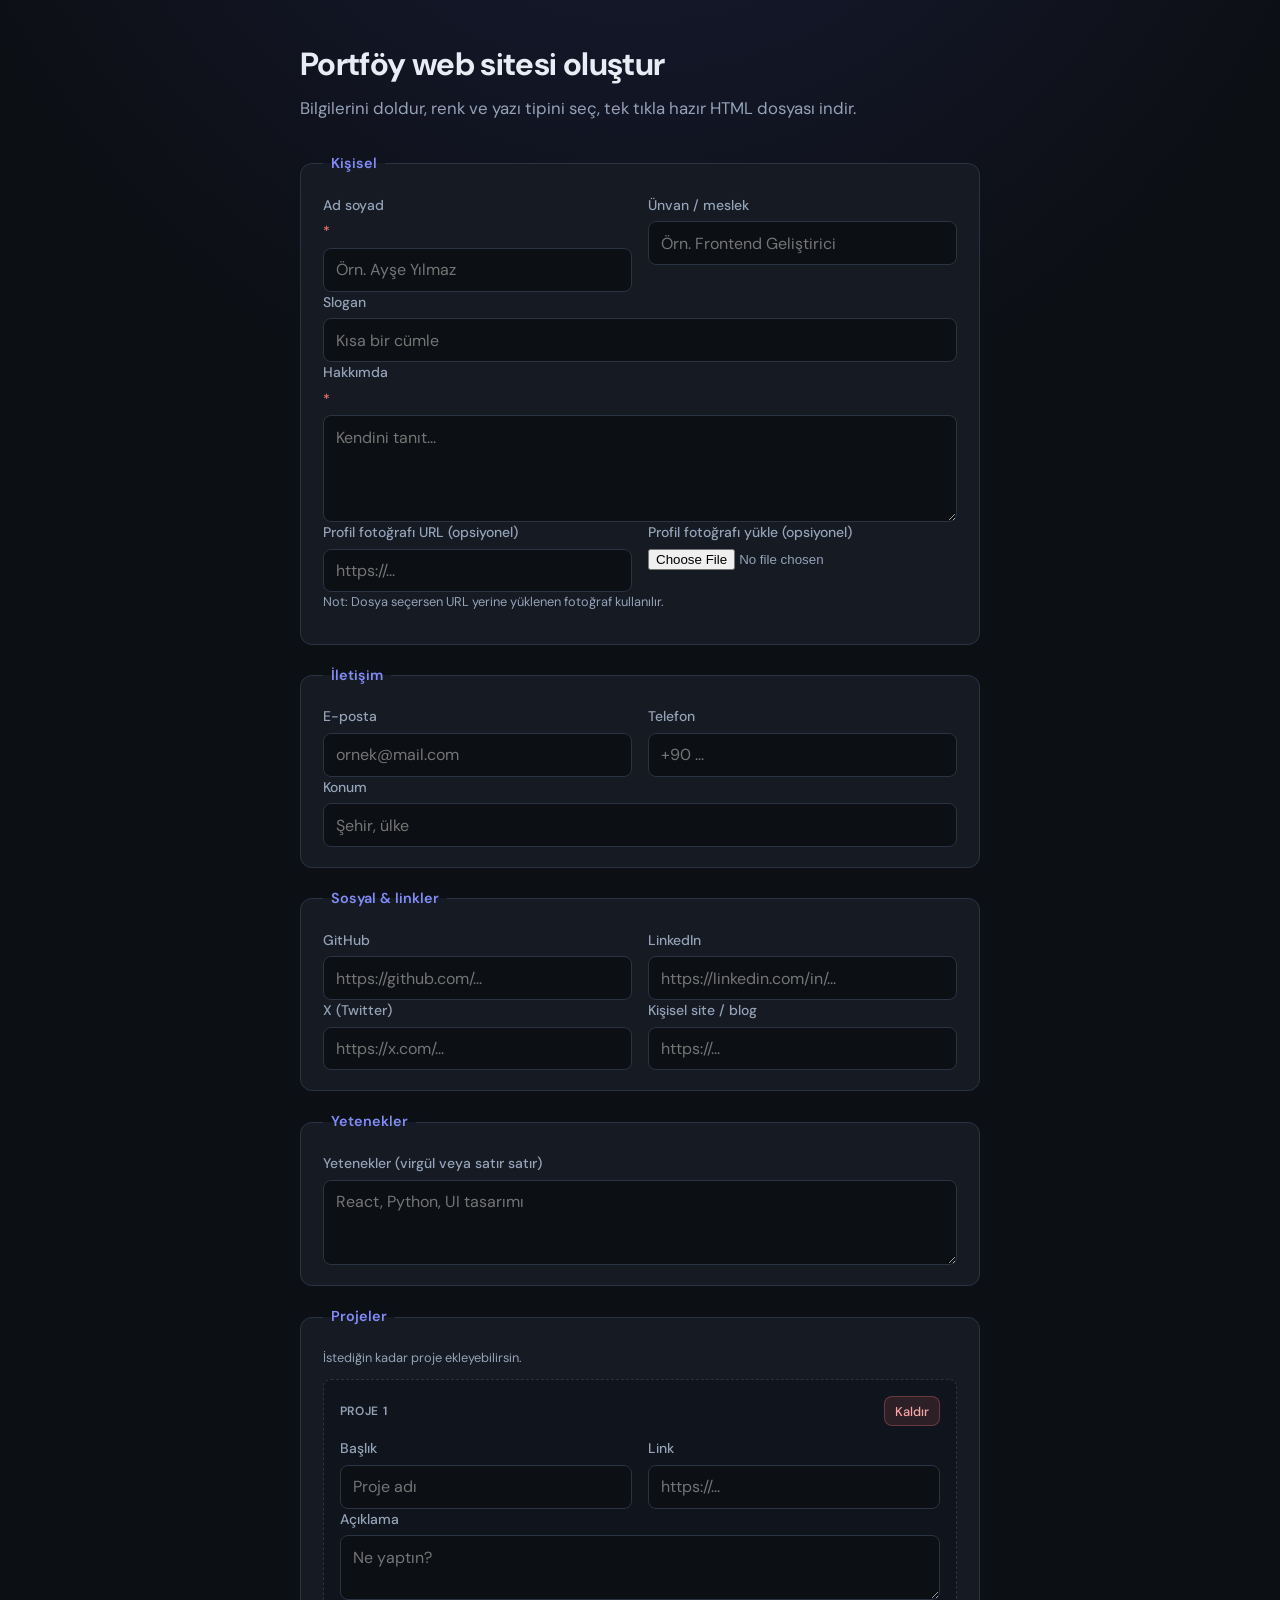
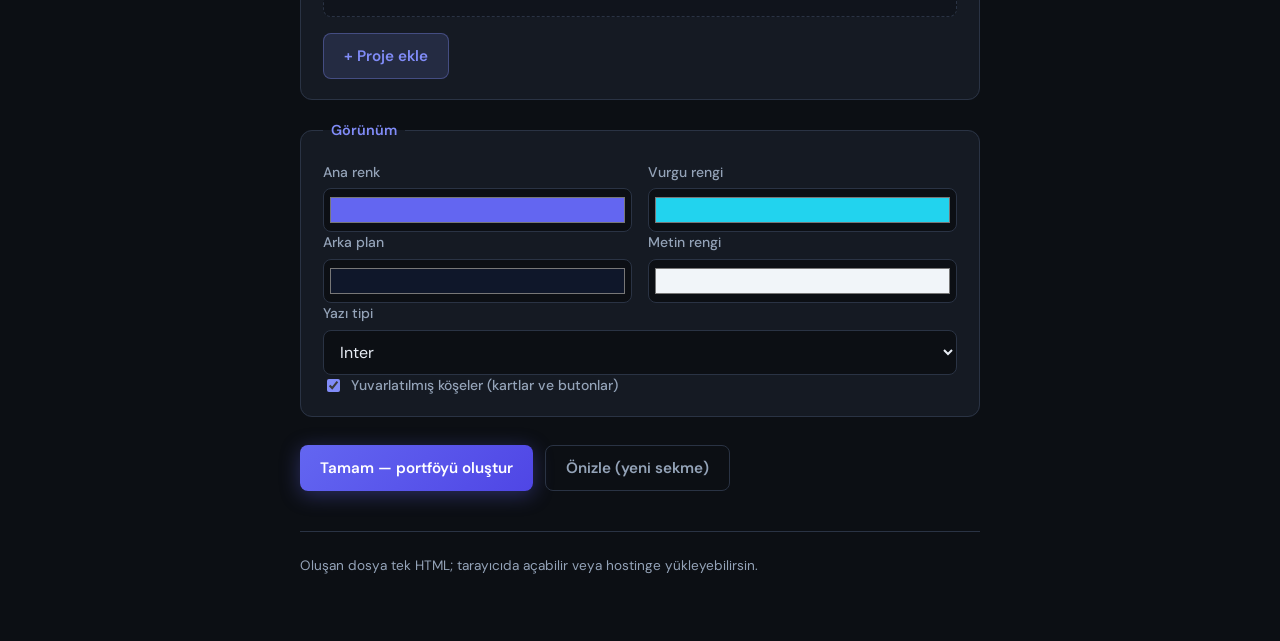
<file: portföy websitem/index.html>
<!DOCTYPE html>
<html lang="tr">
<head>
  <meta charset="UTF-8" />
  <meta name="viewport" content="width=device-width, initial-scale=1.0" />
  <title>Portföy Oluşturucu</title>
  <link rel="preconnect" href="https://fonts.googleapis.com" />
  <link rel="preconnect" href="https://fonts.gstatic.com" crossorigin />
  <link href="https://fonts.googleapis.com/css2?family=DM+Sans:ital,opsz,wght@0,9..40,400;0,9..40,600;0,9..40,700;1,9..40,400&family=JetBrains+Mono:wght@400;500&display=swap" rel="stylesheet" />
  <link rel="stylesheet" href="styles.css" />
</head>
<body>
  <div class="layout">
    <header class="header">
      <h1>Portföy web sitesi oluştur</h1>
      <p class="lead">Bilgilerini doldur, renk ve yazı tipini seç, tek tıkla hazır HTML dosyası indir.</p>
    </header>

    <form id="portfolio-form" class="form" novalidate>
      <fieldset class="card">
        <legend>Kişisel</legend>
        <div class="grid-2">
          <label>
            Ad soyad <span class="req">*</span>
            <input type="text" name="fullName" required placeholder="Örn. Ayşe Yılmaz" />
          </label>
          <label>
            Ünvan / meslek
            <input type="text" name="jobTitle" placeholder="Örn. Frontend Geliştirici" />
          </label>
        </div>
        <label>
          Slogan
          <input type="text" name="tagline" placeholder="Kısa bir cümle" />
        </label>
        <label>
          Hakkımda <span class="req">*</span>
          <textarea name="bio" rows="4" required placeholder="Kendini tanıt..."></textarea>
        </label>
        <div class="grid-2">
          <label>
            Profil fotoğrafı URL (opsiyonel)
            <input type="url" name="photoUrl" placeholder="https://..." />
          </label>
          <label>
            Profil fotoğrafı yükle (opsiyonel)
            <input type="file" name="photoFile" accept="image/*" />
          </label>
        </div>
        <p class="hint">Not: Dosya seçersen URL yerine yüklenen fotoğraf kullanılır.</p>
      </fieldset>

      <fieldset class="card">
        <legend>İletişim</legend>
        <div class="grid-2">
          <label>
            E-posta
            <input type="email" name="email" placeholder="ornek@mail.com" />
          </label>
          <label>
            Telefon
            <input type="tel" name="phone" placeholder="+90 ..." />
          </label>
        </div>
        <label>
          Konum
          <input type="text" name="location" placeholder="Şehir, ülke" />
        </label>
      </fieldset>

      <fieldset class="card">
        <legend>Sosyal & linkler</legend>
        <div class="grid-2">
          <label>
            GitHub
            <input type="url" name="github" placeholder="https://github.com/..." />
          </label>
          <label>
            LinkedIn
            <input type="url" name="linkedin" placeholder="https://linkedin.com/in/..." />
          </label>
        </div>
        <div class="grid-2">
          <label>
            X (Twitter)
            <input type="url" name="twitter" placeholder="https://x.com/..." />
          </label>
          <label>
            Kişisel site / blog
            <input type="url" name="website" placeholder="https://..." />
          </label>
        </div>
      </fieldset>

      <fieldset class="card">
        <legend>Yetenekler</legend>
        <label>
          Yetenekler (virgül veya satır satır)
          <textarea name="skills" rows="3" placeholder="React, Python, UI tasarımı"></textarea>
        </label>
      </fieldset>

      <fieldset class="card">
        <legend>Projeler</legend>
        <p class="hint">İstediğin kadar proje ekleyebilirsin.</p>
        <div id="projects-container"></div>
        <button type="button" class="btn btn-secondary" id="add-project">+ Proje ekle</button>
      </fieldset>

      <fieldset class="card">
        <legend>Görünüm</legend>
        <div class="grid-2">
          <label>
            Ana renk
            <input type="color" name="colorPrimary" value="#6366f1" />
          </label>
          <label>
            Vurgu rengi
            <input type="color" name="colorAccent" value="#22d3ee" />
          </label>
        </div>
        <div class="grid-2">
          <label>
            Arka plan
            <input type="color" name="colorBg" value="#0f172a" />
          </label>
          <label>
            Metin rengi
            <input type="color" name="colorText" value="#f1f5f9" />
          </label>
        </div>
        <label>
          Yazı tipi
          <select name="fontFamily">
            <option value="Inter">Inter</option>
            <option value="Roboto">Roboto</option>
            <option value="Poppins">Poppins</option>
            <option value="Montserrat">Montserrat</option>
            <option value="Playfair Display">Playfair Display</option>
            <option value="Merriweather">Merriweather</option>
            <option value="DM Sans">DM Sans</option>
            <option value="system-ui">Sistem varsayılanı</option>
          </select>
        </label>
        <label class="checkbox-row">
          <input type="checkbox" name="rounded" checked />
          Yuvarlatılmış köşeler (kartlar ve butonlar)
        </label>
      </fieldset>

      <div class="actions">
        <button type="submit" class="btn btn-primary" id="submit-btn">Tamam — portföyü oluştur</button>
        <button type="button" class="btn btn-ghost" id="preview-btn">Önizle (yeni sekme)</button>
      </div>
    </form>

    <footer class="footer">
      <p>Oluşan dosya tek HTML; tarayıcıda açabilir veya hostinge yükleyebilirsin.</p>
    </footer>
  </div>

  <template id="project-row-template">
    <div class="project-row" data-project-index="">
      <div class="project-row-head">
        <span class="project-row-title">Proje</span>
        <button type="button" class="btn btn-small btn-remove" aria-label="Projeyi kaldır">Kaldır</button>
      </div>
      <div class="grid-2">
        <label>
          Başlık
          <input type="text" class="proj-title" placeholder="Proje adı" />
        </label>
        <label>
          Link
          <input type="url" class="proj-link" placeholder="https://..." />
        </label>
      </div>
      <label>
        Açıklama
        <textarea class="proj-desc" rows="2" placeholder="Ne yaptın?"></textarea>
      </label>
    </div>
  </template>

  <script src="app.js"></script>
</body>
</html>
</file>
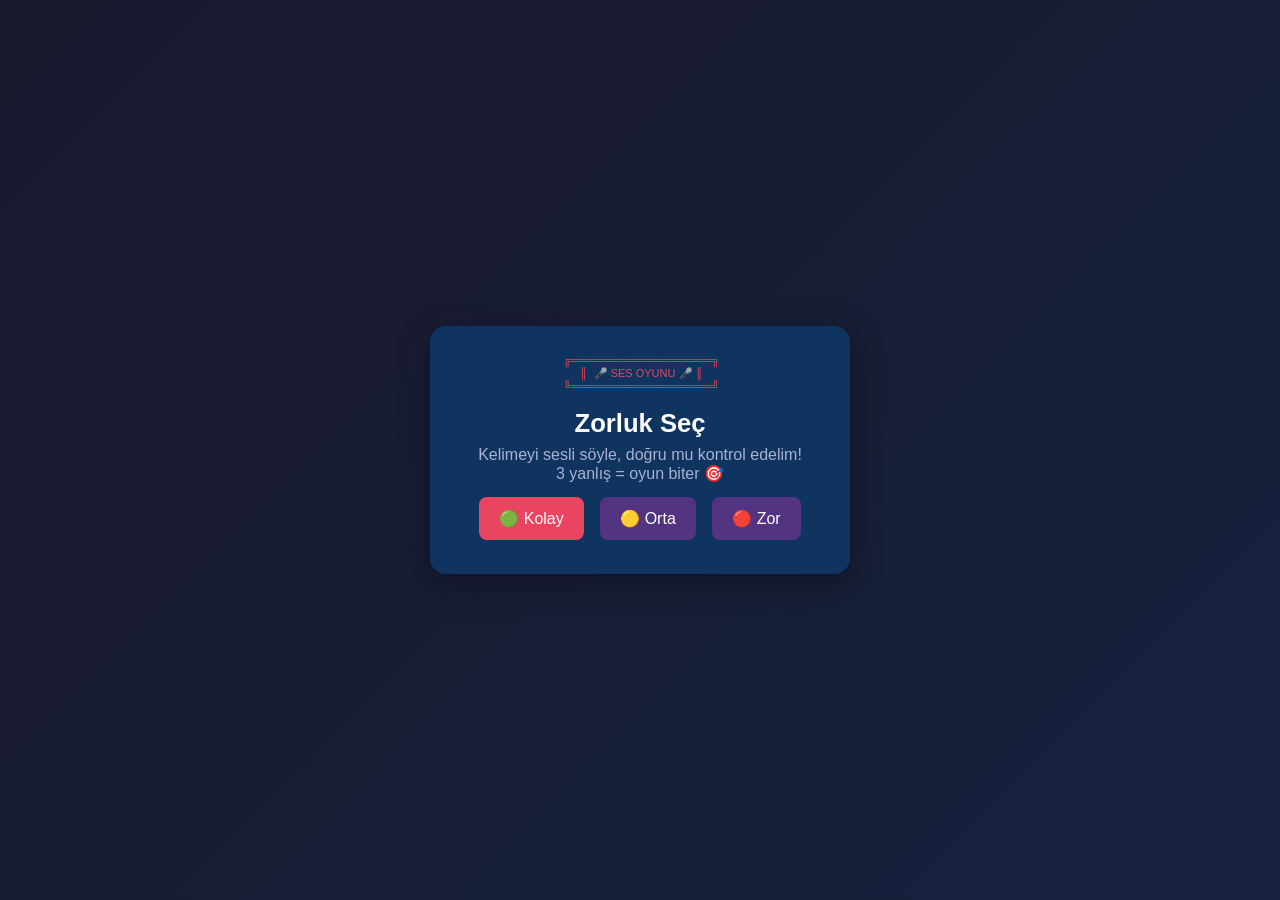
<file: ses oynu/index.html>
<!DOCTYPE html>
<html lang="tr">
<head>
<meta charset="UTF-8">
<title>🎤 Ses Oyunu</title>
<style>
*{box-sizing:border-box;font-family:Segoe UI,sans-serif}
body{margin:0;min-height:100vh;background:linear-gradient(135deg,#1a1a2e,#16213e);color:#fff;display:flex;justify-content:center;align-items:center;padding:20px}
.kutu{background:#0f3460;border-radius:16px;padding:28px;max-width:420px;width:100%;text-align:center;box-shadow:0 8px 32px #0006}
pre{color:#e94560;font-size:11px;line-height:1.2;margin:0 0 16px}
h1{margin:0 0 8px;font-size:1.6rem}
p{color:#a8b2d1;margin:8px 0}
.btn{background:#e94560;border:none;color:#fff;padding:12px 20px;margin:6px;border-radius:8px;cursor:pointer;font-size:1rem}
.btn:hover{background:#ff6b6b}
.btn.sec{background:#533483}.btn.sec:hover{background:#6a4c9c}
.btn.mic{font-size:2rem;padding:20px 28px;border-radius:50%}
.skor{display:flex;justify-content:space-around;margin:16px 0;font-size:1.1rem}
.kelime{font-size:2rem;color:#ffd369;margin:20px 0;font-weight:bold}
#mesaj{min-height:48px;color:#4ecca3}
.gizli{display:none}
</style>
</head>
<body>
<div class="kutu">
<pre>
 ╔══════════════════╗
 ║  🎤 SES OYUNU 🎤 ║
 ╚══════════════════╝
</pre>

<div id="menu">
  <h1>Zorluk Seç</h1>
  <p>Kelimeyi sesli söyle, doğru mu kontrol edelim!<br>3 yanlış = oyun biter 🎯</p>
  <button class="btn" onclick="basla('kolay')">🟢 Kolay</button>
  <button class="btn sec" onclick="basla('orta')">🟡 Orta</button>
  <button class="btn sec" onclick="basla('zor')">🔴 Zor</button>
</div>

<div id="oyun" class="gizli">
  <div class="skor"><span>⭐ Skor: <b id="skor">0</b></span><span>💔 Hata: <b id="hata">0</b>/3</span></div>
  <p>Bu kelimeyi söyle:</p>
  <div class="kelime" id="kelime">---</div>
  <button class="btn mic" id="mic" onclick="dinle()">🎙️</button>
  <p id="durum">Mikrofona bas ve konuş</p>
  <div id="mesaj"></div>
</div>

<div id="son" class="gizli">
  <h1>🏁 Oyun Bitti!</h1>
  <p id="sonuc"></p>
  <button class="btn" onclick="location.reload()">🔄 Tekrar Oyna</button>
</div>
</div>

<script>
const SR = window.SpeechRecognition || window.webkitSpeechRecognition;
let rec;

async function basla(seviye) {
  const r = await fetch('/basla', {method:'POST', headers:{'Content-Type':'application/json'}, body:JSON.stringify({seviye})});
  const d = await r.json();
  document.getElementById('menu').classList.add('gizli');
  document.getElementById('oyun').classList.remove('gizli');
  document.getElementById('kelime').textContent = d.kelime;
  document.getElementById('skor').textContent = d.skor;
  document.getElementById('hata').textContent = d.hata;
}

function dinle() {
  if (!SR) { alert('Tarayıcın konuşma tanımayı desteklemiyor. Chrome kullan!'); return; }
  rec = new SR();
  rec.lang = 'tr-TR';
  rec.interimResults = false;
  document.getElementById('durum').textContent = '🔴 Dinleniyor...';
  rec.onresult = async e => {
    const metin = e.results[0][0].transcript.toLowerCase().trim(); // yazıya dök + küçük harf
    document.getElementById('durum').textContent = 'Senin söylediğin: ' + metin;
    const r = await fetch('/kontrol', {method:'POST', headers:{'Content-Type':'application/json'}, body:JSON.stringify({metin})});
    const d = await r.json();
    document.getElementById('mesaj').textContent = d.mesaj;
    document.getElementById('skor').textContent = d.skor;
    document.getElementById('hata').textContent = d.hata;
    if (d.bitti) {
      document.getElementById('oyun').classList.add('gizli');
      document.getElementById('son').classList.remove('gizli');
      document.getElementById('sonuc').textContent = `⭐ Skorun: ${d.skor} | 💔 Hata: ${d.hata}/3`;
    } else {
      document.getElementById('kelime').textContent = d.kelime;
    }
  };
  rec.onerror = () => document.getElementById('durum').textContent = '⚠️ Mikrofon hatası, tekrar dene';
  rec.start();
}
</script>
</body>
</html>
</file>
<file: portföy websitem/styles.css>
*,
*::before,
*::after {
  box-sizing: border-box;
}

:root {
  --bg: #0c0f14;
  --surface: #151a23;
  --border: #2a3344;
  --text: #e8edf5;
  --muted: #94a3b8;
  --accent: #818cf8;
  --accent-dim: rgba(129, 140, 248, 0.15);
  --radius: 12px;
  --radius-sm: 8px;
  --font: "DM Sans", system-ui, sans-serif;
  --mono: "JetBrains Mono", ui-monospace, monospace;
}

html {
  font-size: 16px;
  -webkit-font-smoothing: antialiased;
}

body {
  margin: 0;
  min-height: 100vh;
  font-family: var(--font);
  background:
    radial-gradient(ellipse 120% 80% at 50% -20%, rgba(99, 102, 241, 0.18), transparent 50%),
    var(--bg);
  color: var(--text);
  line-height: 1.5;
}

.layout {
  max-width: 720px;
  margin: 0 auto;
  padding: 2.5rem 1.25rem 4rem;
}

.header {
  margin-bottom: 2rem;
}

.header h1 {
  margin: 0 0 0.5rem;
  font-size: clamp(1.5rem, 4vw, 2rem);
  font-weight: 700;
  letter-spacing: -0.02em;
}

.lead {
  margin: 0;
  color: var(--muted);
  font-size: 1.05rem;
}

.form {
  display: flex;
  flex-direction: column;
  gap: 1.25rem;
}

.card {
  margin: 0;
  padding: 1.25rem 1.35rem;
  border: 1px solid var(--border);
  border-radius: var(--radius);
  background: var(--surface);
}

.card legend {
  padding: 0 0.5rem;
  font-weight: 600;
  font-size: 0.9rem;
  color: var(--accent);
}

.grid-2 {
  display: grid;
  gap: 1rem;
}

@media (min-width: 560px) {
  .grid-2 {
    grid-template-columns: 1fr 1fr;
  }
}

label {
  display: flex;
  flex-direction: column;
  gap: 0.35rem;
  font-size: 0.875rem;
  font-weight: 500;
  color: var(--muted);
}

.req {
  color: #f87171;
}

input[type="text"],
input[type="email"],
input[type="url"],
input[type="tel"],
input[type="color"],
textarea,
select {
  width: 100%;
  padding: 0.65rem 0.75rem;
  border: 1px solid var(--border);
  border-radius: var(--radius-sm);
  background: var(--bg);
  color: var(--text);
  font-family: inherit;
  font-size: 1rem;
}

input[type="color"] {
  height: 2.75rem;
  padding: 0.25rem;
  cursor: pointer;
}

textarea {
  resize: vertical;
  min-height: 3rem;
}

input:focus,
textarea:focus,
select:focus {
  outline: 2px solid var(--accent);
  outline-offset: 0;
  border-color: transparent;
}

.hint {
  margin: 0 0 0.75rem;
  font-size: 0.8rem;
  color: var(--muted);
}

.project-row {
  margin-bottom: 1rem;
  padding: 1rem;
  border: 1px dashed var(--border);
  border-radius: var(--radius-sm);
  background: rgba(0, 0, 0, 0.2);
}

.project-row-head {
  display: flex;
  align-items: center;
  justify-content: space-between;
  margin-bottom: 0.75rem;
}

.project-row-title {
  font-size: 0.75rem;
  font-weight: 600;
  text-transform: uppercase;
  letter-spacing: 0.06em;
  color: var(--muted);
}

.checkbox-row {
  flex-direction: row;
  align-items: center;
  gap: 0.5rem;
  cursor: pointer;
}

.checkbox-row input {
  width: auto;
  accent-color: var(--accent);
}

.actions {
  display: flex;
  flex-wrap: wrap;
  gap: 0.75rem;
  margin-top: 0.5rem;
}

.btn {
  display: inline-flex;
  align-items: center;
  justify-content: center;
  gap: 0.5rem;
  padding: 0.75rem 1.25rem;
  border: none;
  border-radius: var(--radius-sm);
  font-family: inherit;
  font-size: 0.95rem;
  font-weight: 600;
  cursor: pointer;
  transition: transform 0.12s ease, box-shadow 0.12s ease, background 0.12s ease;
}

.btn:active {
  transform: scale(0.98);
}

.btn-primary {
  background: linear-gradient(135deg, #6366f1, #4f46e5);
  color: #fff;
  box-shadow: 0 4px 20px rgba(99, 102, 241, 0.35);
}

.btn-primary:hover {
  box-shadow: 0 6px 28px rgba(99, 102, 241, 0.45);
}

.btn-primary:disabled {
  opacity: 0.6;
  cursor: not-allowed;
  transform: none;
}

.btn-secondary {
  background: var(--accent-dim);
  color: var(--accent);
  border: 1px solid rgba(129, 140, 248, 0.35);
}

.btn-secondary:hover {
  background: rgba(129, 140, 248, 0.25);
}

.btn-ghost {
  background: transparent;
  color: var(--muted);
  border: 1px solid var(--border);
}

.btn-ghost:hover {
  color: var(--text);
  border-color: var(--muted);
}

.btn-small {
  padding: 0.35rem 0.65rem;
  font-size: 0.8rem;
  font-weight: 500;
}

.btn-remove {
  background: rgba(248, 113, 113, 0.12);
  color: #fca5a5;
  border: 1px solid rgba(248, 113, 113, 0.3);
}

.btn-remove:hover {
  background: rgba(248, 113, 113, 0.22);
}

.footer {
  margin-top: 2.5rem;
  padding-top: 1.5rem;
  border-top: 1px solid var(--border);
}

.footer p {
  margin: 0;
  font-size: 0.85rem;
  color: var(--muted);
}
</file>
